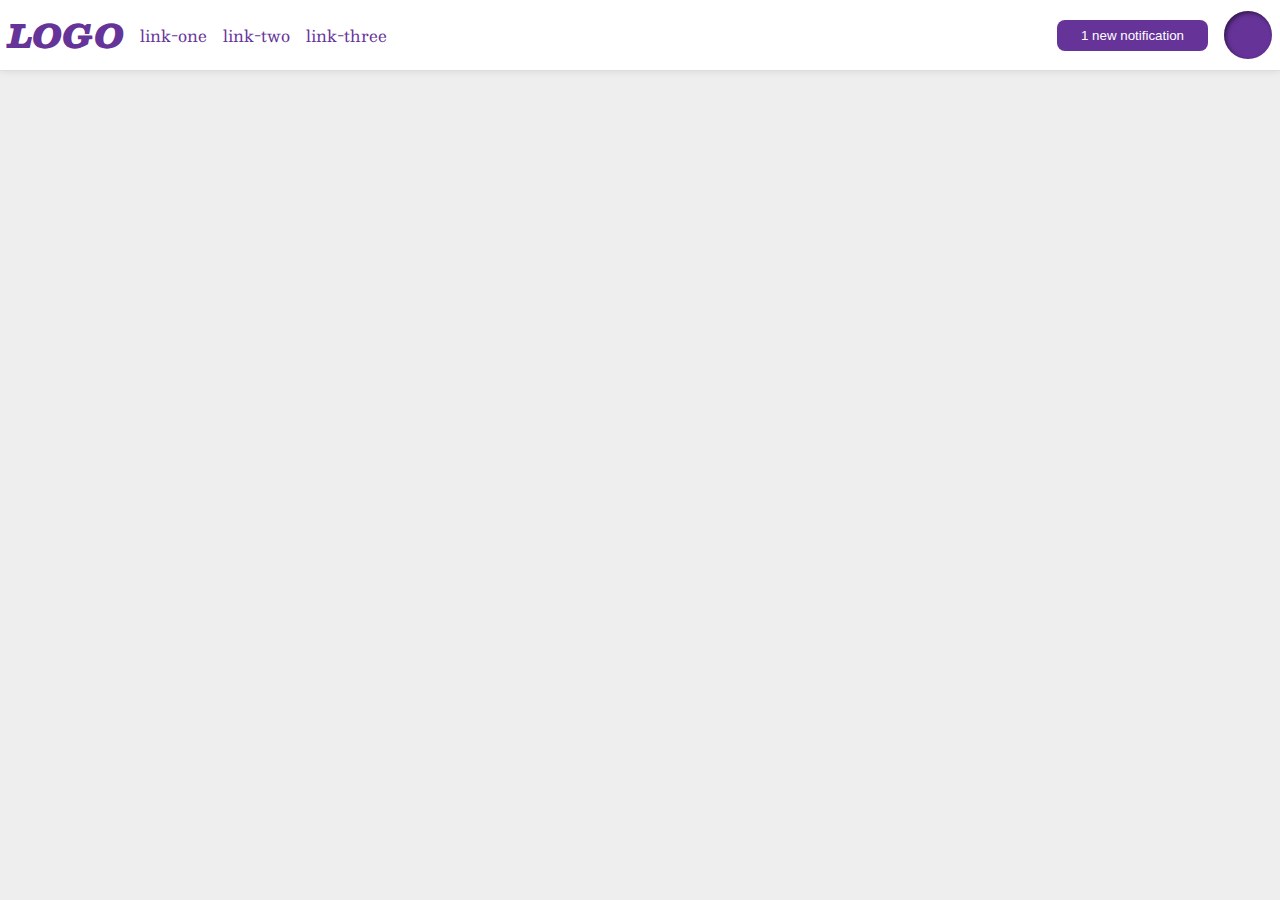
<file: flex/03-flex-header-2/index.html>
<!DOCTYPE html>
<html lang="en">
  <head>
    <meta charset="UTF-8">
    <meta http-equiv="X-UA-Compatible" content="IE=edge">
    <meta name="viewport" content="width=device-width, initial-scale=1.0">
    <title>Flex Header 2</title>
    <link rel="stylesheet" href="style.css">
  </head>
  <body>
    <div class="header">
      <div class="navi">
        <div class="logo">
          LOGO
        </div>
        <ul class="links">
          <li><a href="google.com">link-one</a></li>
          <li><a href="google.com">link-two</a></li>
          <li><a href="google.com">link-three</a></li>
        </ul>
      </div>
      <div class="user-panel">
        <button class="notifications">
          1 new notification
        </button>
        <div class="profile-image"></div>
      </div>
    </div>
  </body>
</html>
</file>
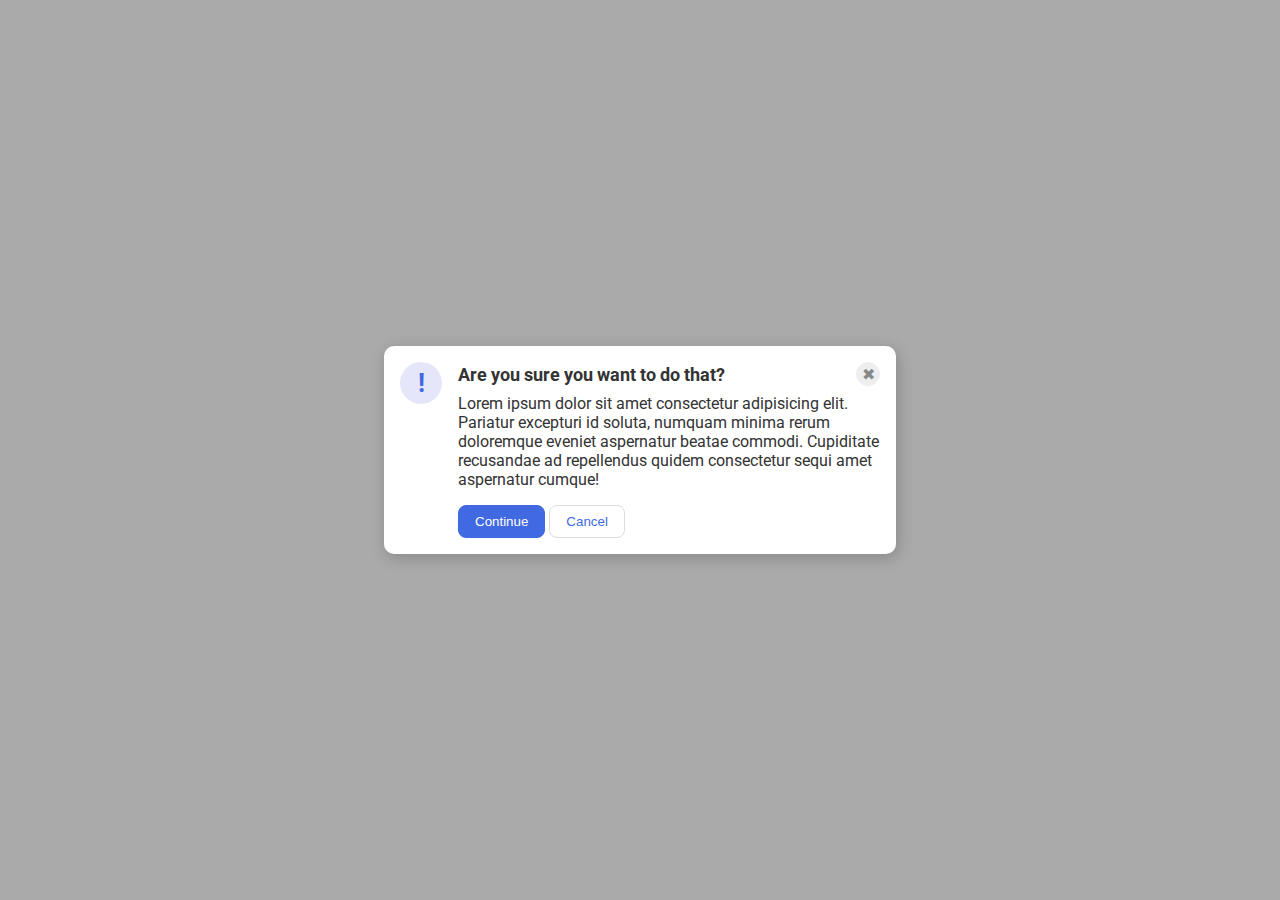
<file: flex/05-flex-modal/index.html>
<!DOCTYPE html>
<html lang="en">
  <head>
    <meta charset="UTF-8">
    <meta http-equiv="X-UA-Compatible" content="IE=edge">
    <meta name="viewport" content="width=device-width, initial-scale=1.0">
    <link rel="stylesheet" href="style.css">
    <title>Modal</title>
  </head>
  <body>
    <div class="modal">
      <div class="icon">!</div>
        <div class="top">
          <div class="header">Are you sure you want to do that?
            <button class="close-button">✖</button>
          </div>
          <div class="text">Lorem ipsum dolor sit amet consectetur adipisicing elit. Pariatur excepturi id soluta, numquam minima rerum doloremque eveniet aspernatur beatae commodi. Cupiditate recusandae ad repellendus quidem consectetur sequi amet aspernatur cumque!</div>
          <button class="continue">Continue</button>
          <button class="cancel">Cancel</button>
        </div>
      </div>
  </body>
</html>
</file>
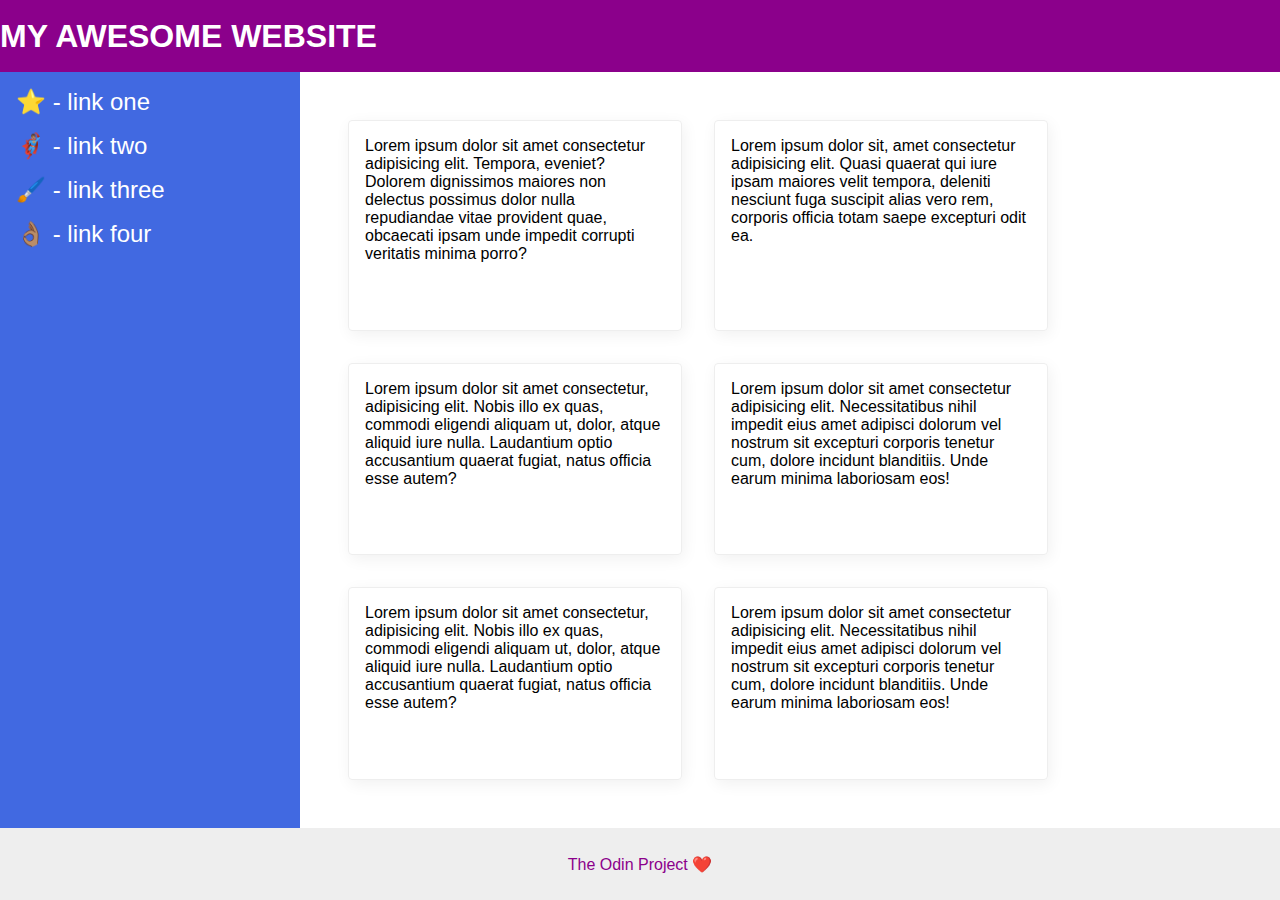
<file: flex/07-flex-layout-2/index.html>
<!DOCTYPE html>
<html lang="en">
  <head>
    <meta charset="UTF-8">
    <meta http-equiv="X-UA-Compatible" content="IE=edge">
    <meta name="viewport" content="width=device-width, initial-scale=1.0">
    <title>The Holy Grail</title>
    <link rel="stylesheet" href="style.css">
  </head>
  <body>
    <div class="header">
      MY AWESOME WEBSITE
    </div>
    <div class="container">
      <div class="sidebar">
        <ul>
          <li><a href="#">⭐ - link one</a></li>
          <li><a href="#">🦸🏽‍♂️ - link two</a></li>
          <li><a href="#">🖌️ - link three</a></li>
          <li><a href="#">👌🏽 - link four</a></li>
        </ul>
      </div>
      <div class="content">
        <div class="card">Lorem ipsum dolor sit amet consectetur adipisicing elit. Tempora, eveniet? Dolorem dignissimos maiores non delectus possimus dolor nulla repudiandae vitae provident quae, obcaecati ipsam unde impedit corrupti veritatis minima porro?</div>
        <div class="card">Lorem ipsum dolor sit, amet consectetur adipisicing elit. Quasi quaerat qui iure ipsam maiores velit tempora, deleniti nesciunt fuga suscipit alias vero rem, corporis officia totam saepe excepturi odit ea.</div>
        <div class="card">Lorem ipsum dolor sit amet consectetur, adipisicing elit. Nobis illo ex quas, commodi eligendi aliquam ut, dolor, atque aliquid iure nulla. Laudantium optio accusantium quaerat fugiat, natus officia esse autem?</div>
        <div class="card">Lorem ipsum dolor sit amet consectetur adipisicing elit. Necessitatibus nihil impedit eius amet adipisci dolorum vel nostrum sit excepturi corporis tenetur cum, dolore incidunt blanditiis. Unde earum minima laboriosam eos!</div>
        <div class="card">Lorem ipsum dolor sit amet consectetur, adipisicing elit. Nobis illo ex quas, commodi eligendi aliquam ut, dolor, atque aliquid iure nulla. Laudantium optio accusantium quaerat fugiat, natus officia esse autem?</div>
        <div class="card">Lorem ipsum dolor sit amet consectetur adipisicing elit. Necessitatibus nihil impedit eius amet adipisci dolorum vel nostrum sit excepturi corporis tenetur cum, dolore incidunt blanditiis. Unde earum minima laboriosam eos!</div>
      </div>
    </div>
    <div class="footer">
      The Odin Project ❤️
    </div>
  </body>
</html>
</file>
<file: flex/03-flex-header-2/style.css>
/* this is some magical font-importing.  
you'll learn about it later. */
@import url('https://fonts.googleapis.com/css2?family=Besley:ital,wght@0,400;1,900&display=swap');

body {
  margin: 0;
  background: #eee;
  font-family: Besley, serif;
}

.header {
  background: white;
  border-bottom: 1px solid #ddd;
  box-shadow: 0 0 8px rgba(0,0,0,.1);
}

.profile-image {
  background: rebeccapurple;
  box-shadow: inset 2px 2px 4px rgba(0,0,0,.5);
  border-radius: 50%;
  width: 48px;
  height: 48px;
}

.logo {
  color: rebeccapurple;
  font-size: 32px;
  font-weight: 900;
  font-style: italic;
}

button {
  border: none;
  border-radius: 8px;
  background: rebeccapurple;
  color: white;
  padding: 8px 24px;
}

a {
  /* this removes the line under our links */
  text-decoration: none;
  color: rebeccapurple;
}

ul {
  list-style-type: none;
}

.header {
  display: flex;
  justify-content: space-between;
  padding: 8px;
}

.navi,
.user-panel {
  display: flex;
  align-items: center;
  gap: 16px;
}

ul {
  display: flex;
  margin: 0;
  padding: 0;
  gap: 16px;
}
</file>
<file: flex/05-flex-modal/style.css>
@import url('https://fonts.googleapis.com/css2?family=Roboto:wght@400;700&display=swap');

html, body {
  height: 100%;
}

body {
  font-family: Roboto, sans-serif;
  margin: 0;
  background: #aaa;
  color: #333;
  /* I'll give you this one for free lol */
  display: flex;
  align-items: center;
  justify-content: center;
}

.modal {
  background: white;
  width: 480px;
  border-radius: 10px;
  box-shadow: 2px 4px 16px rgba(0,0,0,.2);
}

.icon {
  color: royalblue;
  font-size: 26px;
  font-weight: 700;
  background: lavender;
  width: 42px;
  height: 42px;
  border-radius: 50%;
  display: flex;
  align-items: center;
  justify-content: center;
}

.close-button {
  background: #eee;
  border-radius: 50%;
  color: #888;
  font-weight: 400;
  font-size: 16px;
  height: 24px;
  width: 24px;
  display: flex;
  align-items: center;
  justify-content: center;
  border: 1px solid #eee;
  padding: 0;
}

button {
  cursor: pointer;
  padding: 8px 16px;
  border-radius: 8px;
}

button.continue {
  background: royalblue;
  border: 1px solid royalblue;
  color: white;
}

button.cancel {
  background: white;
  border: 1px solid #ddd;
  color: royalblue;
}

  /* Solution */

.modal {
  display: flex;
  gap: 16px;
  padding: 16px;
}

.icon {
  flex-shrink: 0;
}

.header {
  display: flex;
  align-items: center;
  justify-content: space-between;
  font-size: 18px;
  font-weight: 700;
  margin-bottom: 8px;
}

.text {
  margin-bottom: 16px;
}
</file>
<file: flex/07-flex-layout-2/style.css>
body {
  font-family: -apple-system, BlinkMacSystemFont, 'Segoe UI', Roboto, Oxygen, Ubuntu, Cantarell, 'Open Sans', 'Helvetica Neue', sans-serif;
  margin: 0;
  min-height: 100vh;
}

.header {
  height: 72px;
  background: darkmagenta;
  color: white;
}

.footer {
  height: 72px;
  background: #eee;
  color: darkmagenta;
}

.sidebar {
  width: 300px;
  background: royalblue;
  box-sizing: border-box;
}

.card {
  border: 1px solid #eee;
  box-shadow: 2px 4px 16px rgba(0,0,0,.06);
  border-radius: 4px;
}

/* Solution */

body {
  display: flex;
  flex-direction: column;
}

.header {
  font-size: 32px;
  font-weight: 900;
  padding-left: 0 16px;
  display: flex;
  align-items: center;
}

a {
  text-decoration: none;
}

ul {
  list-style: none;
  margin: 0;
  padding: 0;
}

li {
  margin-bottom: 16px;
}

li > a{
  font-size: 24px;
  color: white;
}

.container {
  flex: 1;
  display: flex;

  .sidebar {
    flex-shrink: 0;
    padding: 16px;
  }

  .content {
    display: flex;
    flex-wrap: wrap;
    padding: 32px;

    .card {
      width: 300px;
      padding: 16px;
      margin: 16px;

    }
  }
}

.footer {
  display: flex;
  align-items: center;
  justify-content: center;
}
</file>
